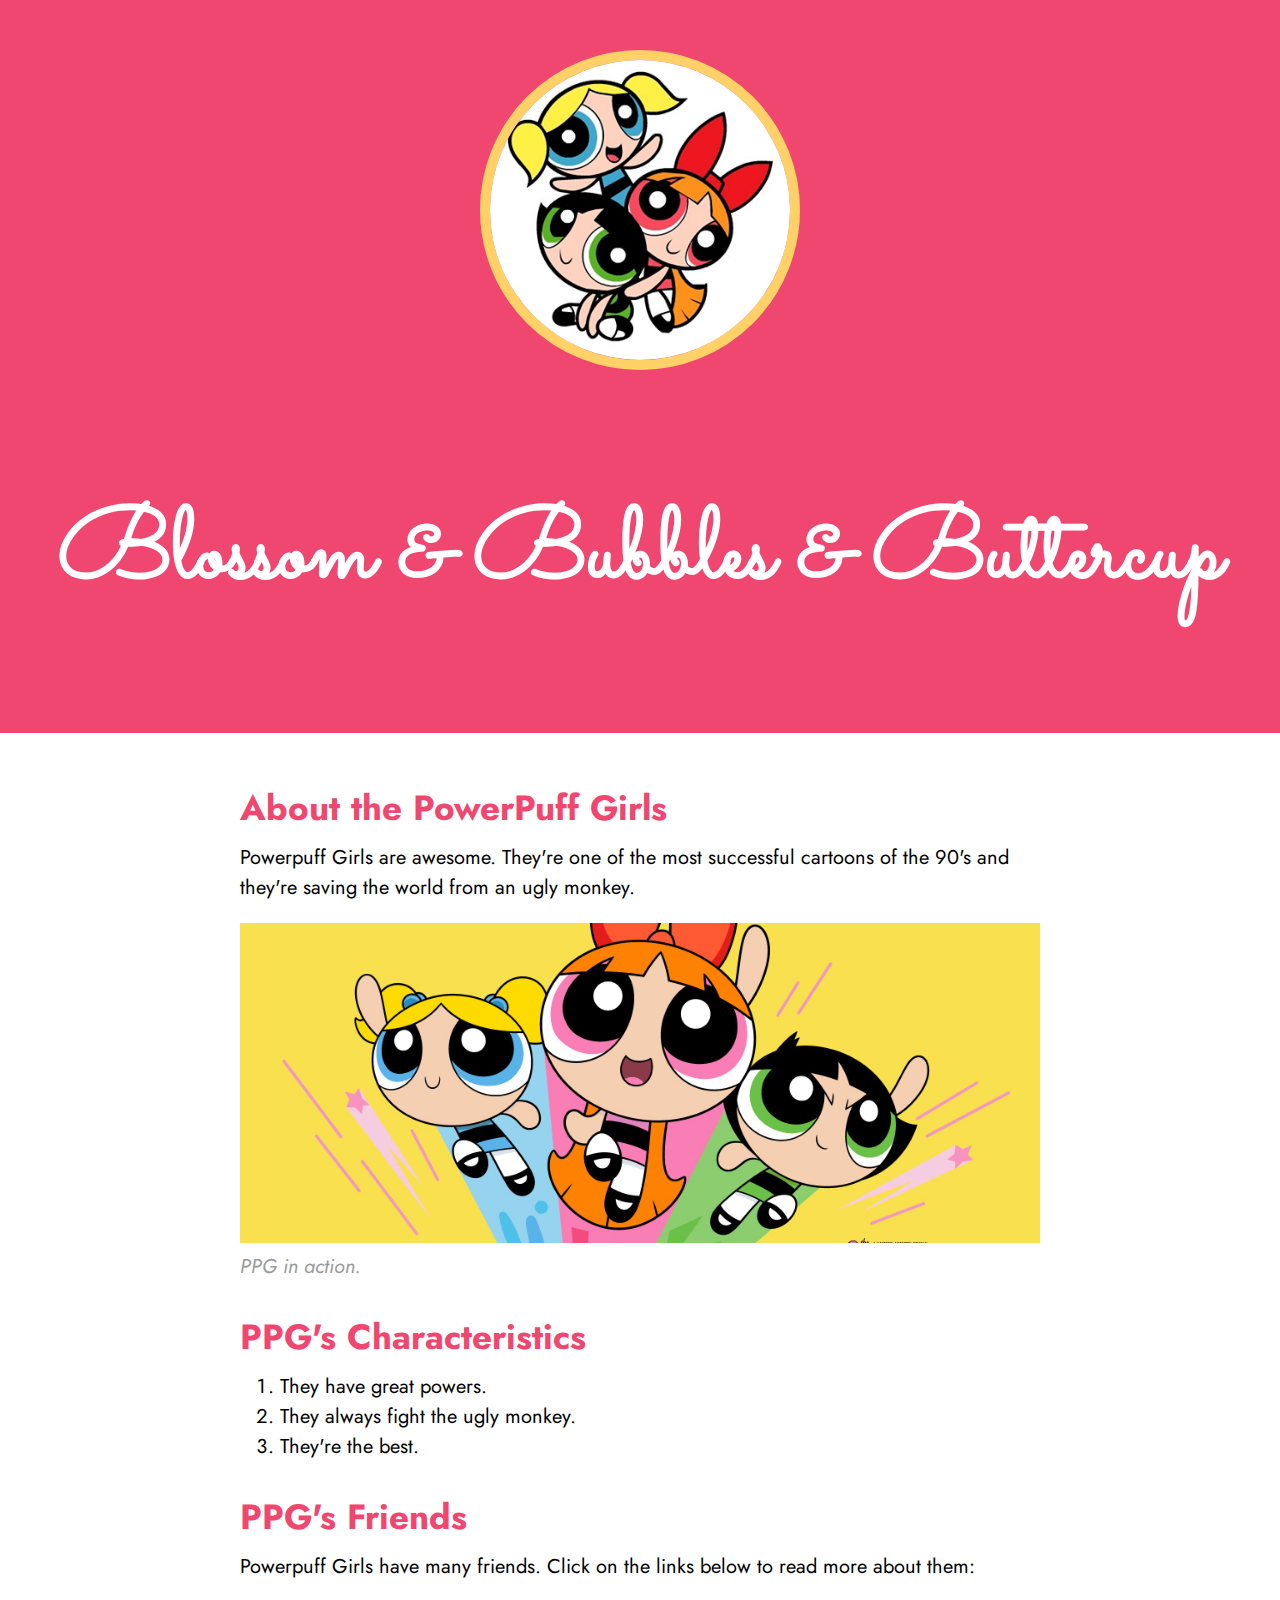
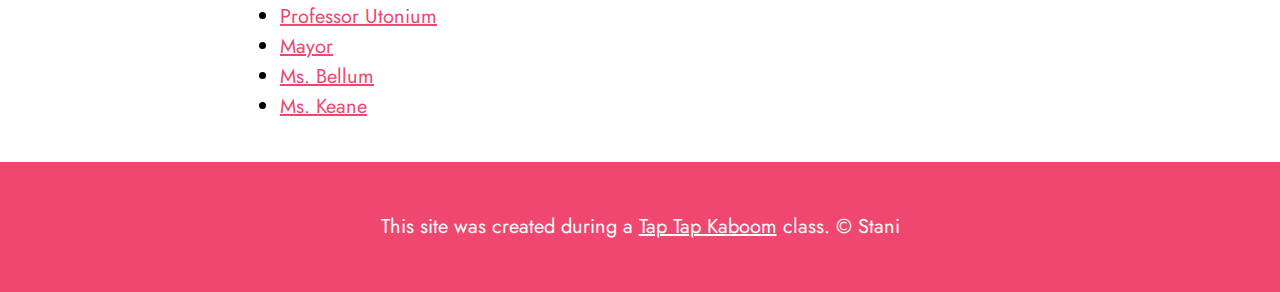
<file: index.html>
<!DOCTYPE html>
<html>
<head>
	<title>Powerpuff Girls</title>
	<link rel="icon" href="img/ppg.jpg">
	<link href="https://fonts.googleapis.com/css2?family=Sacramento&display=swap" rel="stylesheet">
	<link href="https://fonts.googleapis.com/css2?family=Jost&display=swap" rel="stylesheet">
	<link rel="stylesheet" type="text/css" href="css/hero.css">
</head>
<body>
	<!-- header element -->
	<header>
		<img src="img/ppg.jpg">
		<h1>Blossom & Bubbles & Buttercup</h1>
	</header>

	<!-- main element -->
	<main>
		<h2>About the PowerPuff Girls</h2>	
		<p>Powerpuff Girls are awesome. They're one of the most successful cartoons of the 90's and they're saving the world from an ugly monkey.</p>
		<img src="img/ppg2.jpg">
		<p class="caption">PPG in action.</p>
		<!-- Characteristics -->
		<h2>PPG's Characteristics</h2>
		<ol>
			<li>They have great powers.</li>
			<li>They always fight the ugly monkey.</li>
			<li>They're the best.</li>
		</ol>
		
		<!-- Friends -->
		<h2>PPG's Friends</h2>
		<p>Powerpuff Girls have many friends. Click on the links below to read more about them:</p>
		<ul>
			<li><a target="_blank" href="https://en.wikipedia.org/wiki/List_of_The_Powerpuff_Girls_characters#Professor_Utonium">Professor Utonium</a></li>
			<li><a target="_blank" href="https://en.wikipedia.org/wiki/List_of_The_Powerpuff_Girls_characters#Mayor">Mayor</a></li>
			<li><a target="_blank" href="https://en.wikipedia.org/wiki/List_of_The_Powerpuff_Girls_characters#Ms._Bellum">Ms. Bellum</a></li>
			<li><a target="_blank" href="https://en.wikipedia.org/wiki/List_of_The_Powerpuff_Girls_characters#Ms._Keane">Ms. Keane</a></li>
		</ul>
	</main>

<!-- Footer element -->
<footer>
	<p>This site was created during a <a target="_blank" href="http://taptapkaboom.com">Tap Tap Kaboom</a> class. &copy; Stani</p>
	
</footer>


</body>
</html>
</file>
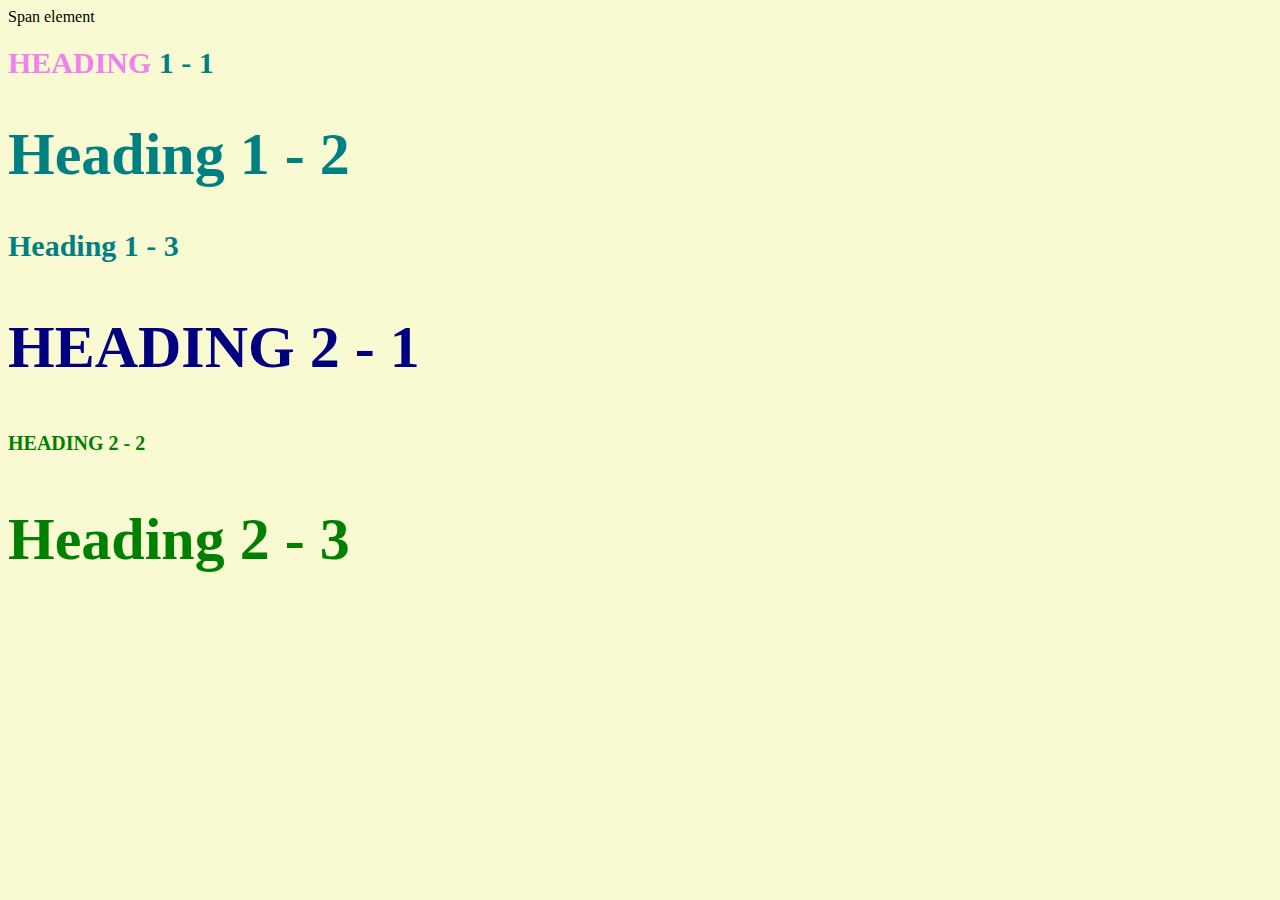
<file: style-test.html>
<html>
<head>
	<title>Style test</title>
	<link rel="stylesheet" type="text/css" href="css/test.css">
</head>
<body>
	<span>Span element</span>
	<h1 class="uppercase"><span>Heading</span> 1 - 1</h1>
	<h1 class="big">Heading 1 - 2</h1>
	<h1>Heading 1 - 3</h1>
	<h2 class="big uppercase">Heading 2 - 1</h1>
	<h2 class="uppercase">Heading 2 - 2</h1>
	<h2 class="big">Heading 2 - 3</h1>

</body>
</html>
</file>
<file: css/hero.css>
body{
	margin: 0;
	font-family: 'Jost', sans-serif;
	font-size: 20px;
	line-height: 30px;
}

/* header styles*/

header {
	background-color: #EF476F;
	text-align: center;
	padding-top: 50px;
	padding-bottom: 50px;
}

header h1{
	color: white;
	font-family: 'Sacramento', cursive;
	font-size: 100px;
	line-height: 120%;
	padding-top: 50px;
}

header img{
	border-radius: 50%;
	width: 300px;
	border: 10px solid #FFD166;
}

main {
	max-width: 800px;
	margin: 0 auto;
	padding: 20px;
}

main img {
	max-width: 100%;
}

h2{
	font-size: 35px;
	color: #EF476F;
	margin: 40px 0 10px;
}

a{
	color: #EF476F;
}
a:hover{
	color: white;
	background-color: #073B4C;
}

footer{
	background-color: #EF476F;
	text-align: center;
	color: white;
	padding: 50px;
}

footer p{
	margin: 0;
}

footer a{
	color: white;
}
footer a:hover{
	opacity: .5;
	background-color: transparent;
}

p.caption{
	color: #999999;
	font-style: italic;
	margin-top: 0;
}
</file>
<file: css/test.css>
body{
	background-color: lightgoldenrodyellow;
}
h1{
	font-size: 30px;
	color: teal;
}
h2{
	font-size: 20px;
	color: red;
}
h2{
	color: green;
}

.big{
	font-size: 60px;
}

.uppercase{
	text-transform: uppercase;
}

.big.uppercase{
	color: navy;
}

h1 span{
	color: violet;
}
</file>
